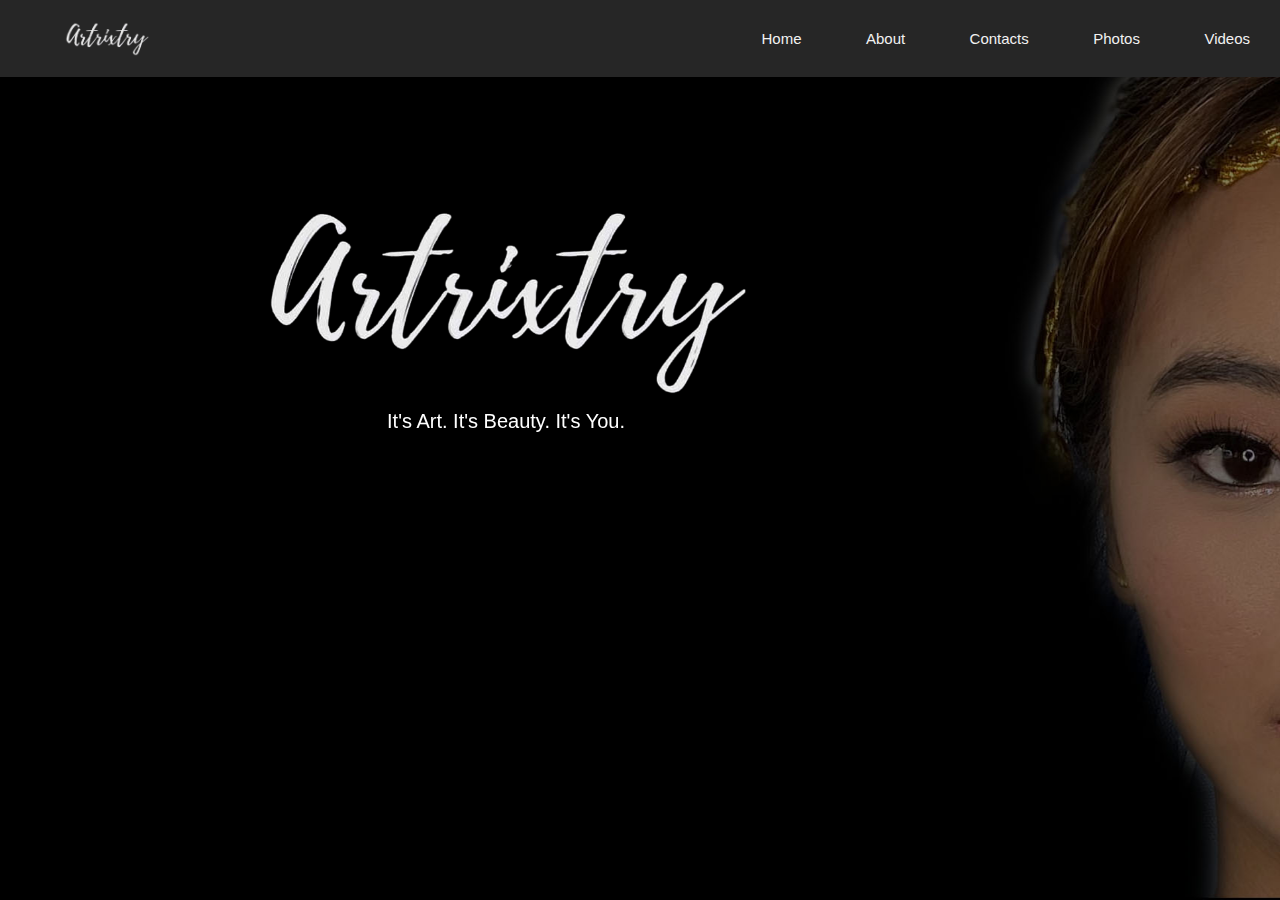
<file: index.html>
<!DOCTYPE html>
<html>
    <head>
        <title>Artixtry - Home</title>
		<link rel="stylesheet" href="style.css">
		<link rel="shortcut icon" type="image/x-icon" href="favicon.ico" />
	</head>
    <body>
        <div class="box-area">
            <div class="menu">
				<img src="log.png" class="logo">
                <nav>
                    <a href="#">Home</a>
					<a href="about.htm">About</a>
                    <a href="contacts.htm">Contacts</a>
					<a href="gallery.html">Photos</a>
					<a href="video.html">Videos</a>
                </nav>
            </div>
		<div class="banner-area"></div>
			<div class="content">
				<img src="log.png" class="logo1">
				<p>It's Art. It's Beauty. It's You.</p>
			</div>
	</body>
</html>
</file>
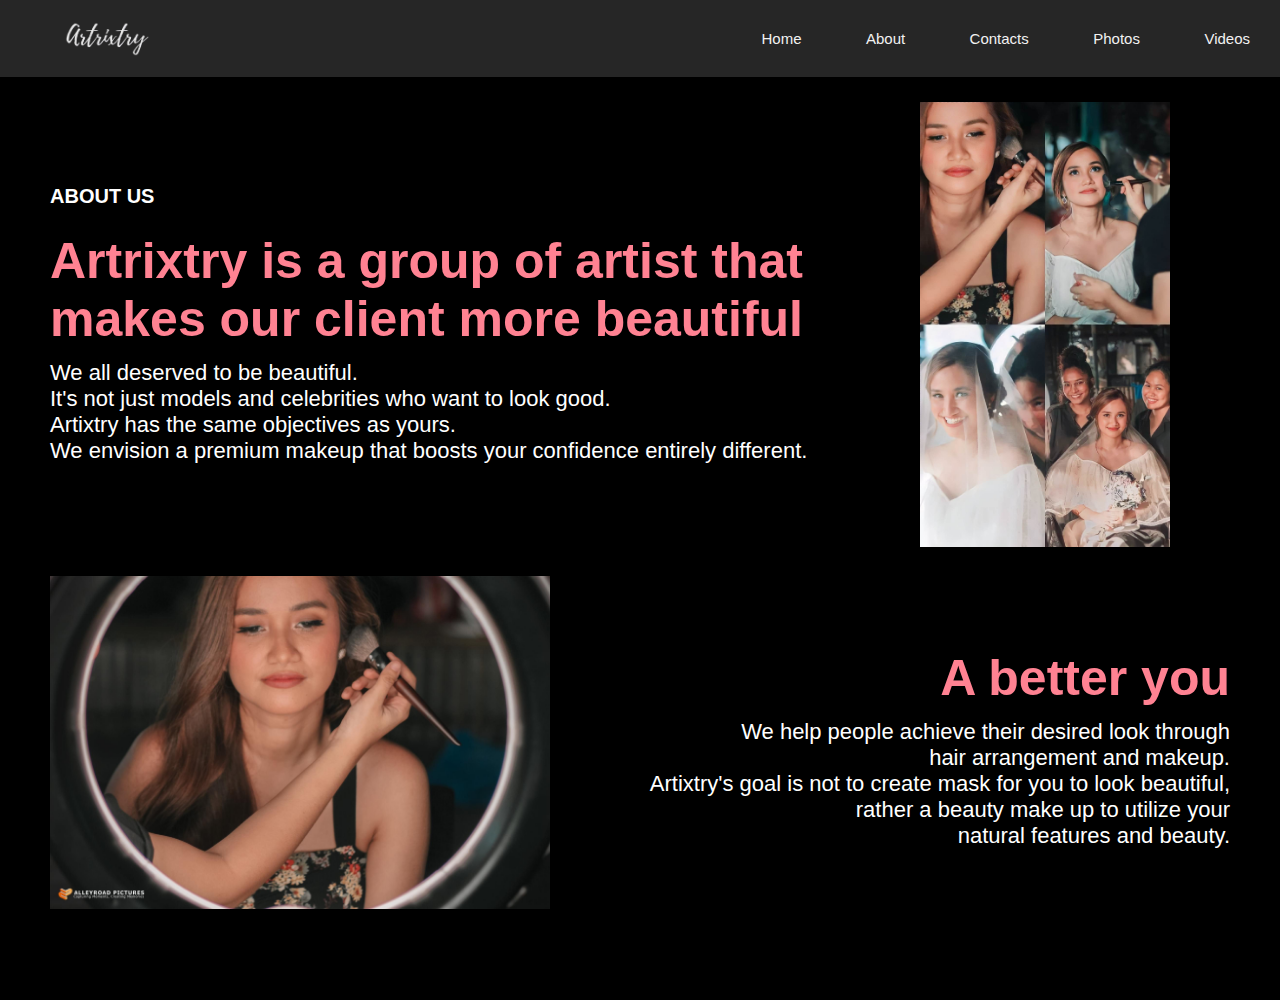
<file: about.htm>
<!DOCTYPE html>
<html>
<head>
    <title>Artixtry - About Us</title>
    <link rel="stylesheet" href="style.css">
    <link rel="shortcut icon" type="image/x-icon" href="favicon.ico" />
</head>
<body style="background-color:black;">
    <div class="box-area">
        <div class="menu">
            <img src="log.png" class="logo">
            <nav>
                <a href="index.html">Home</a>
				<a href="#">About</a>
                <a href="contacts.htm">Contacts</a>
				<a href="gallery.html">Photos</a>
				<a href="video.html">Videos</a>
            </nav>
        </div>
        <div class="box"> 
            <img src="./aboutimg/compile.jpg" class="una">
            <img src="./aboutimg/huh.JPG" class="pangalawa">
            <div class="about">
                <h2>About us</h2>
                <h6>Artrixtry is a group of artist that <br> makes our client more beautiful</h6>
                <p>We all deserved to be beautiful.<br> It's not just models and celebrities who want to look good.<br> Artixtry has the same objectives as yours.<br> We envision a premium makeup that boosts your confidence entirely different.</p>
            </div>
            <div class="about2">
                <h2>A better you</h2>
                <p>We help people achieve their desired look through <br>hair arrangement and makeup. <br>Artixtry's goal is not to create mask for you to look beautiful,<br> rather a beauty make up to utilize your<br> natural features and beauty.</p>
            </div>
        </div>
</body>
</html>
</file>
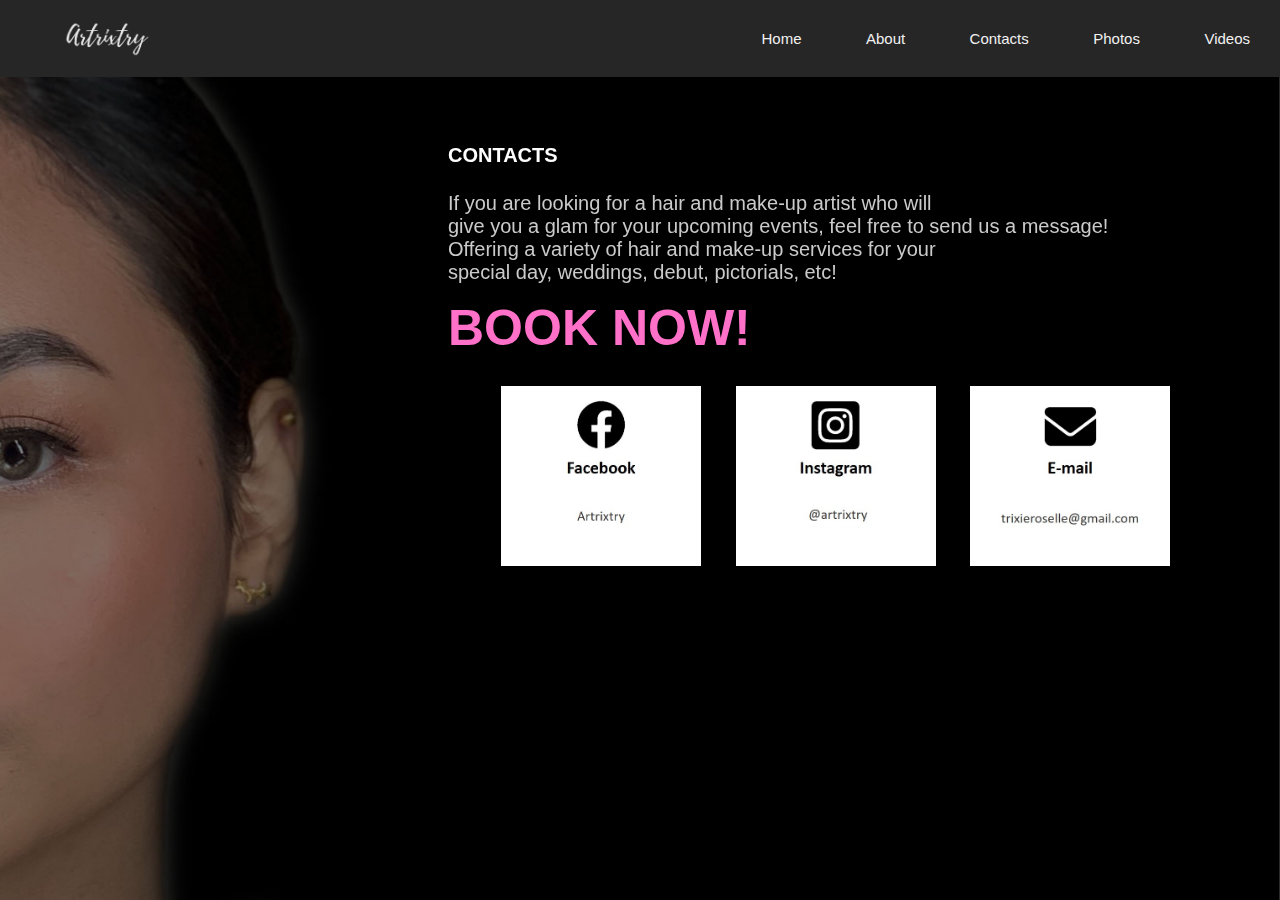
<file: contacts.htm>
<!DOCTYPE html>
<html>
    <head>
        <title>Artixtry - Contacts</title>
        <link rel="stylesheet" href="style.css">
        <link rel="shortcut icon" type="image/x-icon" href="favicon.ico" />
    </head>
    <body>
        <div class="box-area">
            <div class="menu">
                <img src="log.png" class="logo">
                <nav>
                    <a href="index.html">Home</a>
					<a href="about.htm">About</a>
                    <a href="#">Contacts</a>
					<a href="gallery.html">Photos</a>
					<a href="video.html">Videos</a>
                </nav>
            </div>
        <div class="banner-area2"></div>
        <div class="content-area2">
            <div class="main">
                <h2>Contacts</h2>
                <p>If you are looking for a hair and make-up artist who will <br>give you a glam for your upcoming events, feel free to send us a message!
                    <br>Offering a variety of hair and make-up services for your <br>special day, weddings, debut, pictorials, etc!</p>
                <h5>Book Now!</h5>
            </div>
            <div class="beer">
                <a href="https://www.facebook.com/Artrixtry" target="_blank" rel="noopener noreferrer"><img src="./contactimg/face.jpg" class="face"></a>
                <a href="https://www.instagram.com/artrixtry/" target="_blank" rel="noopener noreferrer"><img src="./contactimg/insta.jpg" class="insta"></a>
                <a href="https://gmail.com" target="_blank" rel="noopener noreferrer"><img src="./contactimg/gmail.jpg" class="mail"></a>
            </div>
        </div>
    </body>
</html>
</file>
<file: style.css>
*{
    margin: 0;
    padding: 0;
    box-sizing: border-box;
}
body{
	font-family: Arial;
}
.menu{
    width: 100%;
    margin: 0 auto;
    overflow: hidden;
	background-color: #262626;
	position: fixed; 
	top: 0;
    z-index: 12;
}
.logo{
    float: left;
    padding-left: 5%;
    padding-top: 20px;
    width: 150px;
    cursor: pointer;
}
nav{
    float: right;
}
.menu a {
	font-size: 15px;
	color: #f2f2f2;
	text-align: center;
	display: inline-block;
	text-decoration: none;
	padding: 30px 30px;
}
.menu a:hover {
	color: #cfa46b;
}
.banner-area{
    width: 100%;
    height: 100%;
    position: fixed;
    background-image: url(./bg/2nd.jpg);
    background-size: cover;
    background-position: center center;
}
.banner-area2{
    width: 100%;
    height: 100%;
    position: fixed;
    background-image: url(./bg/1st.jpg);
    background-size: cover;
    background-position: center center;
}
.content{
	position: absolute;
	display: inline block;
	margin-top: 15%;
	margin-left: 20%;
	text-align: center;
}
.logo1{
	cursor: pointer;
	width: 500px;
}
.content p{
	margin: 0%;
	font-size: 20px;
	font-weight: 100;
	color: #fff;
}





<!----contacts------>
.logo{
    float: left;
    padding-left: 5%;
    padding-top: 1%;
    width: 120px;
    cursor: pointer;
}
.main{
	position: relative;
	padding-top: 8%;
    text-align: left;
    margin-left: 35%;
    font-family: Arial;
}
.main h2{
    padding-top: 5%;
    font-size: 20px;
    text-transform: uppercase;
    color: #ffff;
}
.main h5{
    margin-top: 15px;
    font-size: 50px;
    text-transform: uppercase;
    color: #ff71c9;
	cursor: pointer;
}
.main h5:hover{
	color: #fdd7a3;
}
.main p{
    padding-top: 3%;
    font-size: 20px;
    color: rgb(202, 202, 202);
}
.beer{
	position:relative;
	display: inline-block;
	margin-left: 38%;
}
.face, .insta, .mail{
	width: 200px;
	padding-top: 2%;
	margin: 15px;
	cursor: pointer;
}






/*about*/
.box{
    width: 100%;
    position: relative;
    top: 100%;
    background: transparent;
    height: 1000px;
}
.una{
    padding-top: 8%;
    position: absolute;
    width: 250px;
    margin-left: 920px;
}
.pangalawa{
    padding-top: 45%;
	padding-bottom: 5%;
    margin-left: 50px;
    width: 500px;
    position: absolute;
}
.about{
    text-align: left;
    margin-left: 50px;
    font-family: Arial;
}
.about h2{
    padding-top: 15%;
    font-size: 20px;
    text-transform: uppercase;
    color: rgb(255, 255, 255);
}
.about h6{
    padding-top: 2%;
    color: rgb(255, 130, 146);
    font-size: 50px;
}
.about p{
    color: rgb(255, 255, 255);
    font-size: 22px;
    padding-top: 1%;
}
.about2{
    text-align: right;
    margin-right: 50px;
}
.about2 h2{
    padding-top: 15%;
    color: rgb(255, 130, 146);
    font-size: 50px;
}
.about2 p{
    color: rgb(255, 255, 255);
    font-size: 22px;
    padding-top: 1%;
}




/*gallery*/
.input{
    display: none;
}
.container{
    width: 100%;
    text-align: center;
}
h1{
    color: #f2f2f2;
    font-weight: normal;
    font-size: 35px;
    position: relative;
    margin: 40px 0;
}
h1::before{
    content: '';
    position: absolute;
    width: 100px;
    height: 3px;
    background-color: crimson;
    bottom: -10px;
    left: 50%;
    transform: translateX(-50%);
    animation: animate 4s linear infinite;
}
@keyframes animate{
    0%{
        width: 100px;
    }
    50%{
        width: 200px;
    }
    100%{
        width: 100px;
    }
}
.top-content{
    background-color: #262626;
    width: 90%;
    margin: 0 auto 20px auto;
    height: 60px;
    display: flex;
    align-items: center;
    border-radius: 5px;
    box-shadow: 3px 3px 5px rgb(255, 255, 255);
}
h3{
    height: 100%;
    background-color: #ffffff;
    line-height: 60px;
    padding: 0 50px;
    color: rgb(0, 0, 0);
}
.photo-gallery{
    width: 90%;
    margin: auto;
    display: grid;
    grid-template-columns: repeat(4, 1fr);
    grid-gap: 15px;
}
.pic{
    position: relative;
    height: 230px;
    border-radius: 10px;
    box-shadow: 3px 3px 5px lightgray;
    cursor: pointer;
    transition: .5s;
}
.pic img{
    border-radius: 5px;
}
#check1:checked ~ .container .photo-gallery .pic{
    opacity: 1;
    transform: scale(1);
    position: relative;
    transition: .5s;
}
#check2:checked ~ .container .photo-gallery .pic.bridal{
    transform: scale(1);
    opacity: 1;
    position: relative;
}
#check2:checked ~ .container .photo-gallery .pic.collab,
#check2:checked ~ .container .photo-gallery .pic.creative,
#check2:checked ~ .container .photo-gallery .pic.debut,
#check2:checked ~ .container .photo-gallery .pic.glam{
    opacity: 0;
    transform: scale(0);
    position: absolute;
    transition: .0s;
}

#check3:checked ~ .container .photo-gallery .pic.collab{
    transform: scale(1);
    opacity: 1;
    position: relative;
}
#check3:checked ~ .container .photo-gallery .pic.bridal,
#check3:checked ~ .container .photo-gallery .pic.creative,
#check3:checked ~ .container .photo-gallery .pic.debut,
#check3:checked ~ .container .photo-gallery .pic.glam{
    opacity: 0;
    transform: scale(0);
    position: absolute;
    transition: .0s;
}

#check4:checked ~ .container .photo-gallery .pic.creative{
    transform: scale(1);
    opacity: 1;
    position: relative;
}
#check4:checked ~ .container .photo-gallery .pic.bridal,
#check4:checked ~ .container .photo-gallery .pic.collab,
#check4:checked ~ .container .photo-gallery .pic.debut,
#check4:checked ~ .container .photo-gallery .pic.glam{
    opacity: 0;
    transform: scale(0);
    position: absolute;
    transition: .0s;
}

#check5:checked ~ .container .photo-gallery .pic.debut{
    transform: scale(1);
    opacity: 1;
    position: relative;
}
#check5:checked ~ .container .photo-gallery .pic.bridal,
#check5:checked ~ .container .photo-gallery .pic.collab,
#check5:checked ~ .container .photo-gallery .pic.creative,
#check5:checked ~ .container .photo-gallery .pic.glam{
    opacity: 0;
    transform: scale(0);
    position: absolute;
    transition: .0s;
}

#check6:checked ~ .container .photo-gallery .pic.glam{
    transform: scale(1);
    opacity: 1;
    position: relative;
}
#check6:checked ~ .container .photo-gallery .pic.bridal,
#check6:checked ~ .container .photo-gallery .pic.collab,
#check6:checked ~ .container .photo-gallery .pic.creative,
#check6:checked ~ .container .photo-gallery .pic.debut{
    opacity: 0;
    transform: scale(0);
    position: absolute;
    transition: .0s;
}



/*video*/
input{
    display: none;
}
.Container{
    width: 100%;
    text-align: center;
}

h1{
    font-weight: normal;
    font-size: 35px;
    position: relative;
    margin: 40px 0;
}
h1::before{
    content: '' ;
    position: absolute;
    width: 100px;
    height: 3px;
    background-color: #cfa46b;
    bottom: -10px;
    left: 50%;
    transform: translateX(-50%);
    animation: animate 4s linear infinite;   
}
@keyframes animate{
    0%{
        width: 100px;
    }
    50%{
        width: 200px;
    }
    100%{
        width: 100px;
    }
}
.Top-Content{
    background-color: #262626;
    width: 90%;
    margin: 0 auto 20px auto ;
    height: 60px;
    display: flex;
    align-items: center; 
    border-radius: 5px;
    box-shadow: 3px 3px 5px rgb(255, 255, 255);  
}
h4{
    height: 100%;
    background-color: lightgray;
    line-height: 60px;
    padding: 0 50px;
    color: black;
}
h4{
    display: block;
    font-size: 1.17em;
    margin-block-start: 1em;
    margin-block-end: 1em;
    margin-inline-start: 0px;
    margin-inline-end: 0px;
    font-weight: bold
}
label{
    display: inline-block;
    height: 100%;
    padding: 0 10px;
    margin: 0 20px;
    line-height: 60px;
    font-size: 18px;
    color: rgb(255, 255, 255);
    cursor: pointer;
    transition: .5s;
}
label:hover{
    color: #cfa46b;
}
label a{
    text-decoration: none;
    color: rgb(255, 255, 255);
    cursor: pointer;
    transition: color .5s;
}
label a:hover{
    color: #cfa46b;
}

.Video-Gallery{
    width: 90%;
    margin: auto;
    display: grid;
    grid-template-columns: repeat(4,1fr);
    grid-gap: 20px;
}

.video{
    position:relative;
    height: 240px;
    border-radius: 20px;
    box-shadow: 3px 3px 5px #ffff;
    cursor: pointer;
    border: black;
}
.video img{
    width: 100%;
    height: 100%;
    border-radius: 10px;   
}

#check1:checked ~ .Container .Video-Gallery .video{
    opacity: 1;
    transform: scale(1);
    position: relative;
    transition: .5s;
}

#check2:checked ~ .Container .Video-Gallery .Bridal{
    transform: scale(1);
    opacity: 1;
    position: relative;
    transition: .5s;
}
#check2:checked ~ .Container .Video-Gallery .Glam,
#check2:checked ~ .Container .Video-Gallery .creative-look{
    opacity: 0;
    transform: scale(0);
    position: absolute;
    transition: .0s;

}
#check3:checked ~ .Container .Video-Gallery .Glam{
    transform: scale(1);
    opacity: 1;
    position: relative;
    transition: .5s;
}
#check3:checked ~ .Container .Video-Gallery .Bridal,
#check3:checked ~ .Container .Video-Gallery .creative-look{
    opacity: 0;
    transform: scale(0);
    position: absolute;
    transition: .0s;

}

#check4:checked ~ .Container .Video-Gallery .creative-look{
    transform: scale(1);
    opacity: 1;
    position: relative;
    transition: .5s;
}
#check4:checked ~ .Container .Video-Gallery .Bridal,
#check4:checked ~ .Container .Video-Gallery .Glam{
    opacity: 0;
    transform: scale(0);
    position: absolute;
    transition: .0s;

}
</file>
